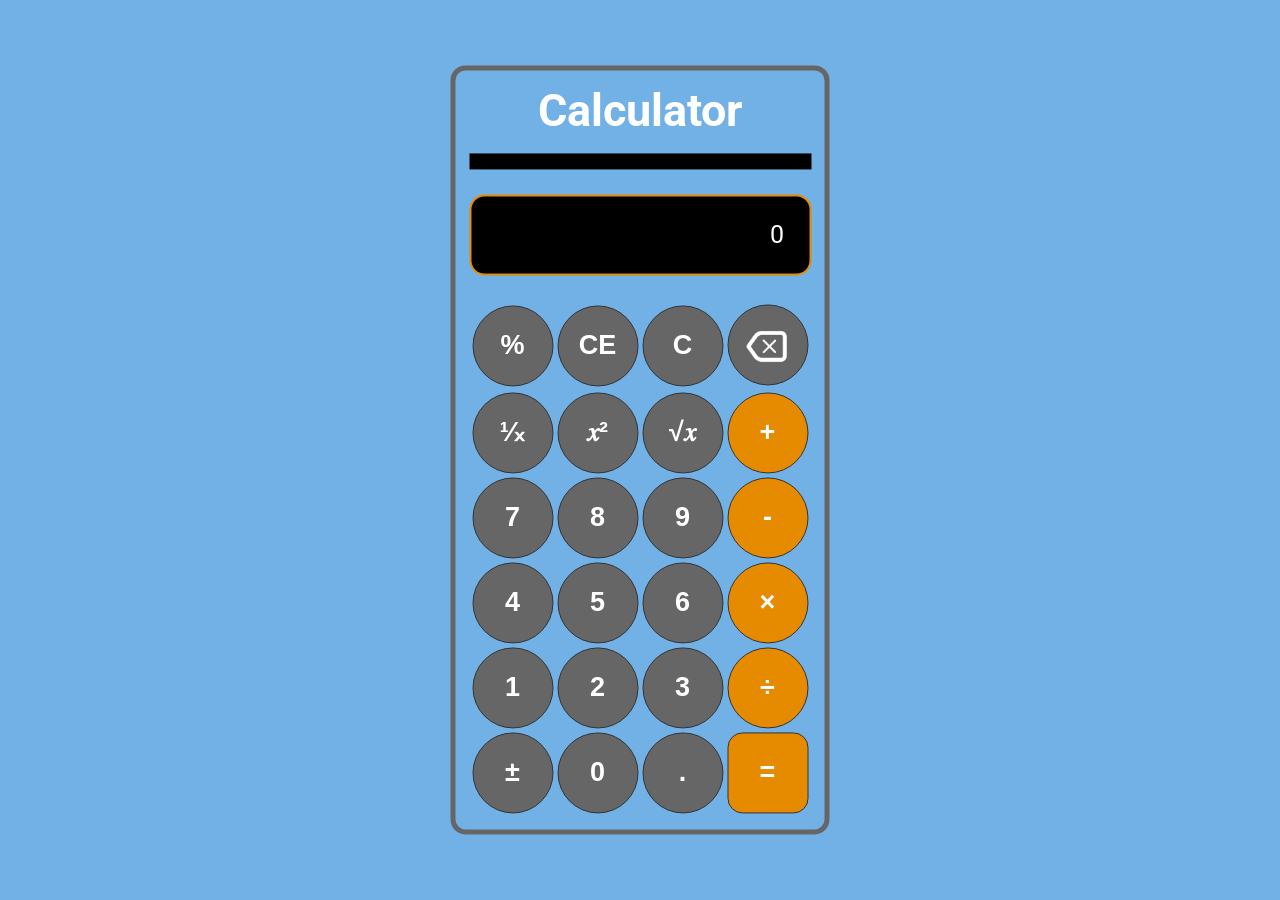
<file: level2_task1/index.html>
<!DOCTYPE html>

<html>
<head>
    <Title>Calculator</title>
    <link rel="stylesheet" type="text/css" href="assets/calc_style.css"/>
    <script language="JavaScript" src="code.js" type="text/javascript"></script>
    <link href="https://fonts.googleapis.com/css2?family=Roboto:wght@300&display=swap" rel="stylesheet">
    <link rel="icon" type="image/png" href="assets/favicon.png"/>
    <meta name="viewport" content="width=device-width, initial-scale=1">
    <meta http-equiv="Content-Type" content="text/html; charset=utf-8">
</head>
<body>
    <div id="calculator">
        <h1>Calculator</h1>
        <p id="last_operation_history"></p>
        <p id="box" class="box">0</p>
        <table id="table">
            <tr>
                <td><button onclick="calculate_percentage()">%</button></td>
                <td><button onclick="clear_entry()">CE</button></td>
                <td><button onclick="button_clear()">C</button></td>
                <td><button id="backspace_btn" onclick="backspace_remove()"></button></td>
            </tr>
            <tr>
                <td><button onclick="division_one()">¹∕ₓ</button></td>
                <td><button onclick="power_of()">𝑥²</button></td>
                <td><button onclick="square_root()">√𝑥</button></td>
                <td><button id="plusOp" value="+" class="operator" onclick="button_number('+')">+</button></td>
            </tr>
            <tr>
                <td><button onclick="button_number(7)">7</button></td>
                <td><button onclick="button_number(8)">8</button></td>
                <td><button onclick="button_number(9)">9</button></td>
                <td><button id="subOp" value="-" class="operator" onclick="button_number('-')">-</button></td>
            </tr>
            <tr>
                <td><button onclick="button_number(4)">4</button></td>
                <td><button onclick="button_number(5)">5</button></td>
                <td><button onclick="button_number(6)">6</button></td>
                <td><button id="multiOp" value="*" class="operator" onclick="button_number('*')">×</button></td>
            </tr>
            <tr>
                <td><button onclick="button_number(1)">1</button></td>
                <td><button onclick="button_number(2)">2</button></td>
                <td><button onclick="button_number(3)">3</button></td>            
                <td><button id="divOp" value="/" class="operator" onclick="button_number('/')">÷</button></td>
            </tr>
            <tr>
                <td><button onclick="plus_minus()">±</button></td>
                <td><button onclick="button_number(0)">0</button></td>
                <td><button id="dot" value="." onclick="button_number('.')">.</button></td>
                <td colspan="4"><button value="=" class="operator" id="equal_sign" onclick="button_number('=')">=</button></td>
            </tr>
        </table>
    </div>
</body>
</html>
</file>
<file: level2_task1/assets/calc_style.css>
body {
    font-size: 2.5vh;
    top: 15%;
    left: 40%;
    margin: 0 auto;
    background-color: rgb(114, 177, 229);
    font-family: 'Roboto', sans-serif;
}

h1 {
    color: white;
    text-align: center;
    margin: 0;
}

#calculator {
    width: auto;
    height: auto;
    padding: 1.5vh;
    border: 5px solid #666666;
    border-radius: 15px;
    margin: 0;
    position: absolute;
    top: 50%;
    left: 50%;
    -ms-transform: translate(-50%, -50%);
    transform: translate(-50%, -50%);
}

.box {
    text-align:right;
    font-size: 2.8vh;
    height: 3vh;
    line-height: 3vh;
    padding: 1em;
    border: 2px solid #e68a00;
    color: white;
    border-radius: 15px;
    background-color: black;
}

#last_operation_history {
    height: 1.8vh;
    font-size: 1.8vh;
    text-align:right;
    padding-right: 1.5vh;
    color: rgb(177, 176, 176);
    background-color: black;
}

button {
    width:9vh;
    height: 9vh;
    font-weight:bold;
    font-size: 3vh;
    color: white;
    background-color: #666666;
    border-radius: 50%;
    border: 1px solid #333333;
}

#backspace_btn {
    background-image: url("../assets/back_remove.png");
    background-repeat: no-repeat;
    background-position: 50% 50%;
    background-size: 1.7em;
}

button:hover {
    background-color: #999999;
    cursor: pointer;
}

.operator {
    background-color: #e68a00;
}

.operator:hover {
    background-color: #ffd11a;
}

#equal_sign {
    width: 100%;
    border-radius: 15px;
}
</file>
